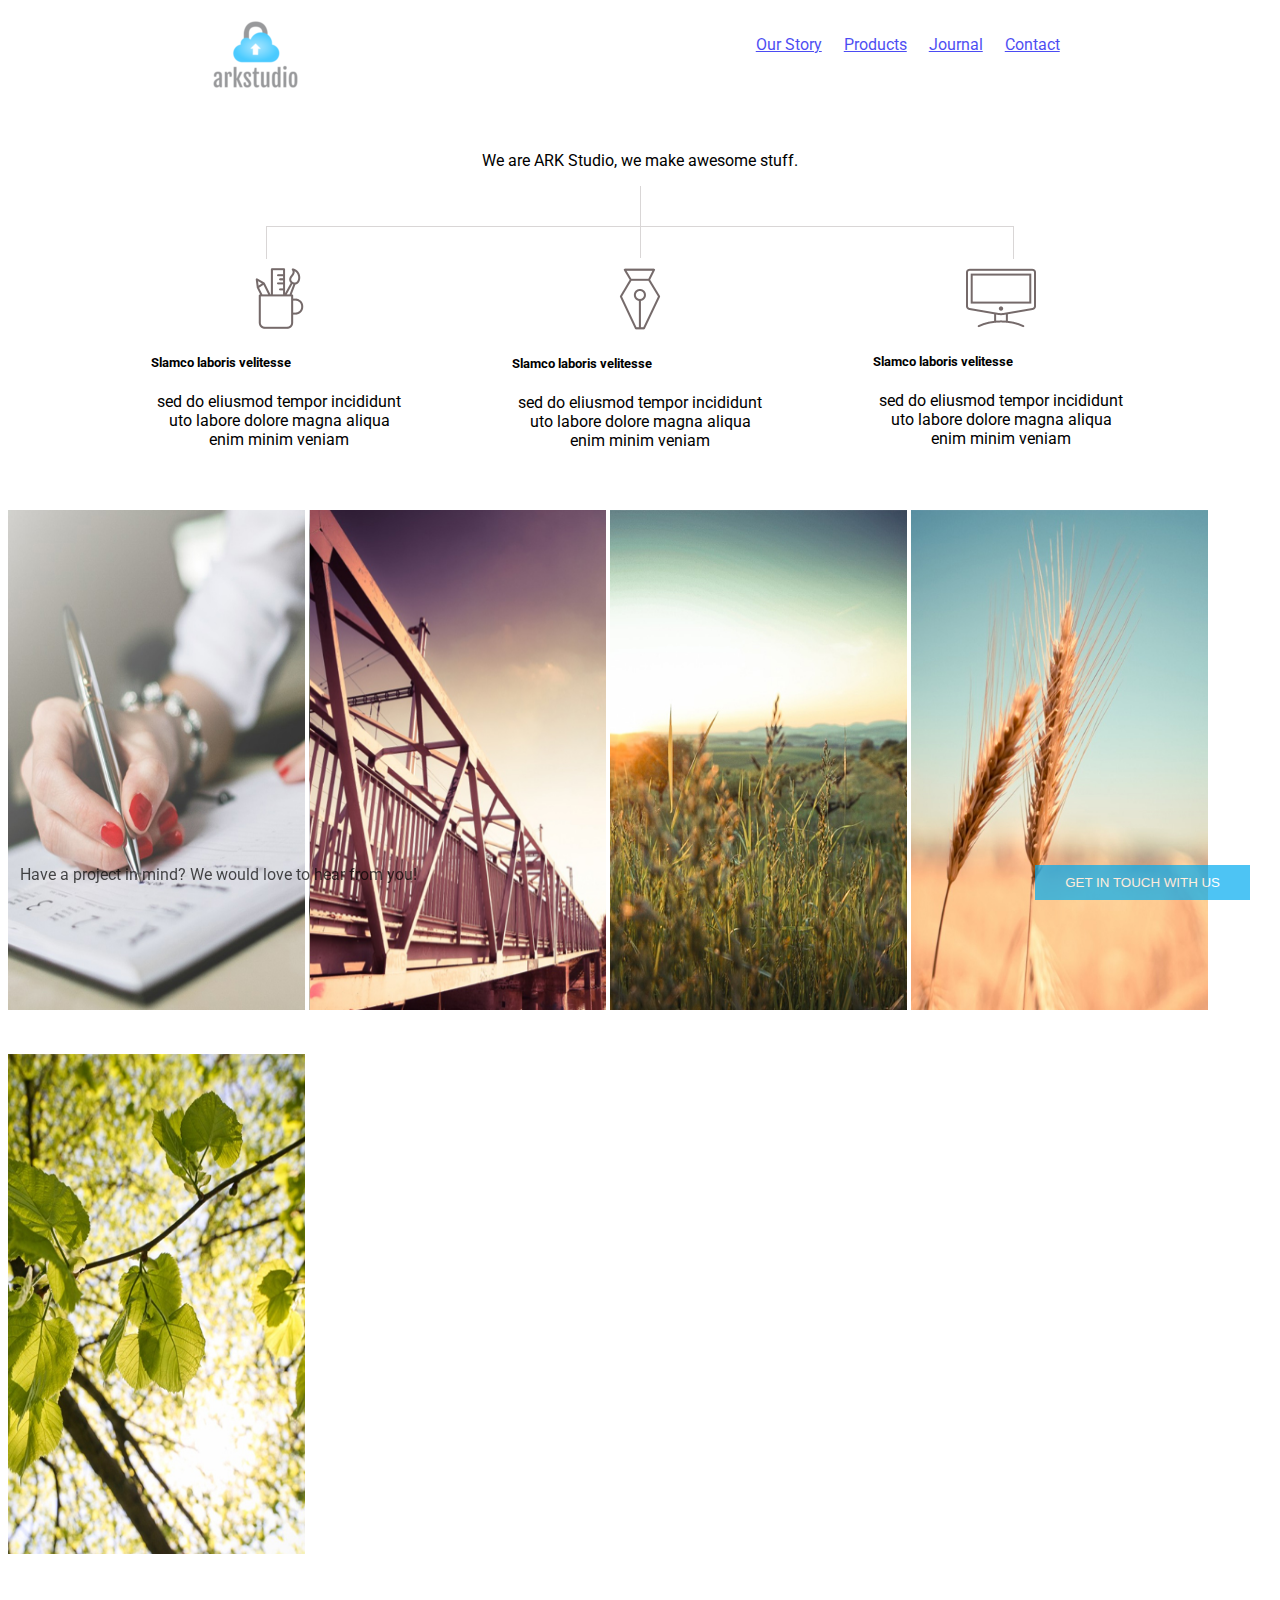
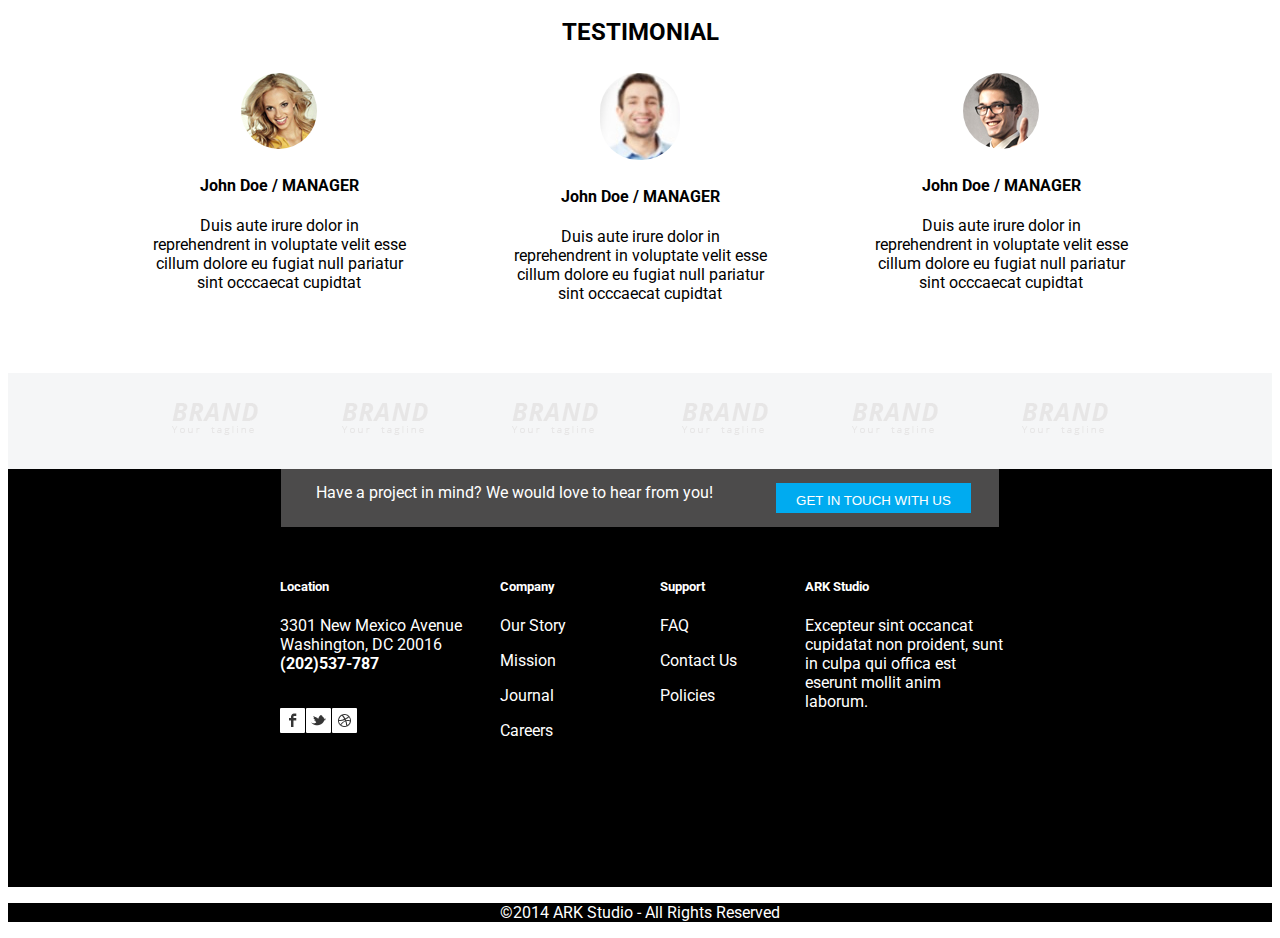
<file: index.html>
<!DOCTYPE html>
<html lang="en">

<head>
    <meta charset="UTF-8">
    <meta name="viewport" content="width=device-width, initial-scale=1.0">
    <title>ARK Studio</title>
    <link rel="stylesheet" href="style.css">
    <link rel="preconnect" href="https://fonts.googleapis.com">
    <link rel="preconnect" href="https://fonts.gstatic.com" crossorigin>
    <link
        href="https://fonts.googleapis.com/css2?family=Belanosima&family=Dancing+Script:wght@600&family=Libre+Franklin&family=Manrope:wght@600&family=Poppins:wght@300&family=Roboto&display=swap"
        rel="stylesheet">
</head>

<body>
    <div class="container">
        <nav class="upper-nav">
            <img src="img/logo.png" alt="This is a logo">
            <ul>
                <li><a href="#">Our Story</a></li>
                <li><a href="#">Products</a></li>
                <li><a href="#">Journal</a></li>
                <li><a href="#">Contact</a></li>
            </ul>
        </nav>
        <nav class="bottom-nav">
            <p>Have a project in mind? We would love to hear from you!</p>
            <button>get in touch with us</button>
        </nav>
    </div>
    <div class="separator sep1">
        <p>We are ARK Studio, we make awesome stuff.</p>
        <img src="img/separator.png" alt="this is a separator">
        <div class="separator-item">
            <div class="item1">
                <img src="img/s1.png" alt="This is a image">
                <h5>Slamco laboris velitesse</h5>
                <p>sed do eliusmod tempor incididunt uto labore dolore magna aliqua enim minim veniam</p>
            </div>
            <div class="item1">
                <img src="img/s2.png" alt="This is a image">
                <h5>Slamco laboris velitesse</h5>
                <p>sed do eliusmod tempor incididunt uto labore dolore magna aliqua enim minim veniam</p>
            </div>
            <div class="item1">
                <img src="img/s3.png" alt="This is a image">
                <h5>Slamco laboris velitesse</h5>
                <p>sed do eliusmod tempor incididunt uto labore dolore magna aliqua enim minim veniam</p>
            </div>
        </div>
    </div>
    <div class="imgs">
        <img src="img/w1.jpg" alt="This is an image">
        <img src="img/w2.PNG" alt="This is an image">
        <img src="img/w3.jpg" alt="This is an image">
        <img src="img/w4.jpg" alt="This is an image">
        <img src="img/w5.jpg" alt="This is an image" class="item-img5">
    </div>
    <div class="testimonial-section">
        <h2>testimonial</h2>
        <div class="separator-item">
            <div class="item1">
                <img src="img/client1.jpg" alt="this is an image" class="client_img">
                <h4>John Doe /<span> Manager</span></h4>
                <p>Duis aute irure dolor in reprehendrent in voluptate velit esse cillum dolore eu fugiat null pariatur
                    sint occcaecat cupidtat</p>
            </div>
            <div class="item1">
                <img src="img/client2.jpg" alt="this is an image" class="client_img">
                <h4>John Doe /<span> Manager</span></h4>
                <p>Duis aute irure dolor in reprehendrent in voluptate velit esse cillum dolore eu fugiat null pariatur
                    sint occcaecat cupidtat</p>
            </div>
            <div class="item1">
                <img src="img/client3.jpg" alt="this is an image" class="client_img">
                <h4>John Doe /<span> Manager</span></h4>
                <p>Duis aute irure dolor in reprehendrent in voluptate velit esse cillum dolore eu fugiat null pariatur
                    sint occcaecat cupidtat</p>
            </div>
        </div>
    </div>
    <br><br><br><br><br><br><br><br><br><br>
    <div class="logo-bar">
        <img src="img/client_logo.png" alt="this is a logo">
        <img src="img/client_logo.png" alt="this is a logo">
        <img src="img/client_logo.png" alt="this is a logo">
        <img src="img/client_logo.png" alt="this is a logo">
        <img src="img/client_logo.png" alt="this is a logo">
        <img src="img/client_logo.png" alt="this is a logo">
    </div>
    <div class="footer">
        <div class="footer-item" class="footer">
            <p>Have a project in mind? We would love to hear from you!</p>
            <button>get in touch with us</button>
        </div>
    </div>
    <footer class="footer-2">
        <div class="company-info">
            <div class="info">
                <h5>Location</h5>
                <p>3301 New Mexico Avenue Washington, DC 20016 <b>(202)537-787</b></p>
                <br>
                <img src="img/social.png" alt="this is an image">
            </div>
            <div class="info item3">
                <h5>Company</h5>
                <p>Our Story</p>
                <p>Mission</p>
                <p>Journal</p>
                <p>Careers</p>
            </div>
            <div class="info item3">
                <h5>Support</h5>
                <p>FAQ</p>
                <p>Contact Us</p>
                <p>Policies</p>
            </div>
            <div class="info">
                <h5>ARK Studio</h5>
                <p>Excepteur sint occancat cupidatat non proident, sunt in culpa qui offica est eserunt mollit anim
                    laborum.</p>
            </div>
        </div>
        <div class="copyright">
            <p>&copy;2014 <span>ark</span> studio - all rights reserved</p>
        </div>
    </footer>
</body>

</html>
</file>
<file: style.css>
body{
    font-family: 'Roboto', sans-serif;
}
.flex-container{
    background-image: url(img/billboard.jpg);
    background-size: cover;
    height: 100vh;
}
nav{
    display: flex;
    justify-content: space-around;
    background-color: white;
    opacity: 0.7;
}
nav ul{
    display: flex;
    justify-content: space-evenly;
}
nav li{
    list-style: none;
    padding: 11px;
}
.flex-container2{
    background-image: url(img/billboard.jpg);
    background-size: cover;
    height: 100vh;

}
.bottom-nav{
    background-color: white;
    /* position: absolute;
    bottom: 0; */
    opacity: 0.7;
    /* display: flex; */
}
.bottom-nav p{
    
    position: absolute;
    bottom: 0;
    left: 20px;
}
.bottom-nav button{
    position: absolute;
    bottom: 0;
    right: 30px;
    background-color: #00abf0;
    color: white;
    text-transform: uppercase;
    padding: 10px 30px 10px 30px;
    border-style: none;
}
.separator{
    text-align: center;
    padding-bottom: 40px;
    margin: 50px 0px 90px 0px;
}
.sep{
    background-color: rgb(154, 154, 154);
    display: inline;
    background-size: contain;
}
.separator-item h4,h5{
    text-align: center;
}
h2{
    text-transform: uppercase;
    text-align: center;
}
.separator-item{
    display: flex;
    justify-content: center;
    margin: 0px 0px 20px 0px; 
}
.client_img{
    border: 2px solid white;
    border-radius: 40px;
}
.item1{
    display: inline-block;
    height: 40px;
    width: 257px;
    margin: 5px 52px 52px 52px;
    text-align: center;
     
}
.imgs img{
    width: 297px;
    height: 500px; 
    margin: 0px 0px 40px 0px ;
}
.logo-bar{
    background-color: #EFF1F2;
    text-align: center;
    padding: 30px 0px 30px 0px ;
    opacity: 0.6;
}
.logo-bar img{
    margin: 0px 40px 0px 40px;
}
.footer{
    font-family: 'Roboto', sans-serif;
    background-color: black;
    display: flex;
    justify-content: center;
    /* height: 100vh; */
    background-size: cover;
    color: white;
}
.footer-item{
    background-color: rgb(76, 75, 75);
    display: flex;
}
.footer p{
    margin: 14px 35px 14px 35px;
}
.footer button{
    padding: 10px 20px 10px 20px ;
    margin: 14px 28px 14px 28px;
    background-color: #00abf0;
    text-transform: uppercase;
    border-style: none;
    height: 30px;
    color: white;
}
.company-info{
    display: flex;
    justify-content: center;
    background-color: black;
    background-size: cover;
    height: 40vh;
    color: white;
}
.info{
    padding: 30px 0px 0px 5px;
    text-align: left;
    height: 49px;
    width: 200px;
}
h5{
    text-align: left;
}
.item3{
    padding-left: 20px;
    width: 140px;
}
.copyright{
    color: white;
    background-color: black;
    text-align: center;
    text-transform: capitalize;
    position: relative;
    bottom: 0;
    
}
span{
    text-transform: uppercase;
}
</file>
